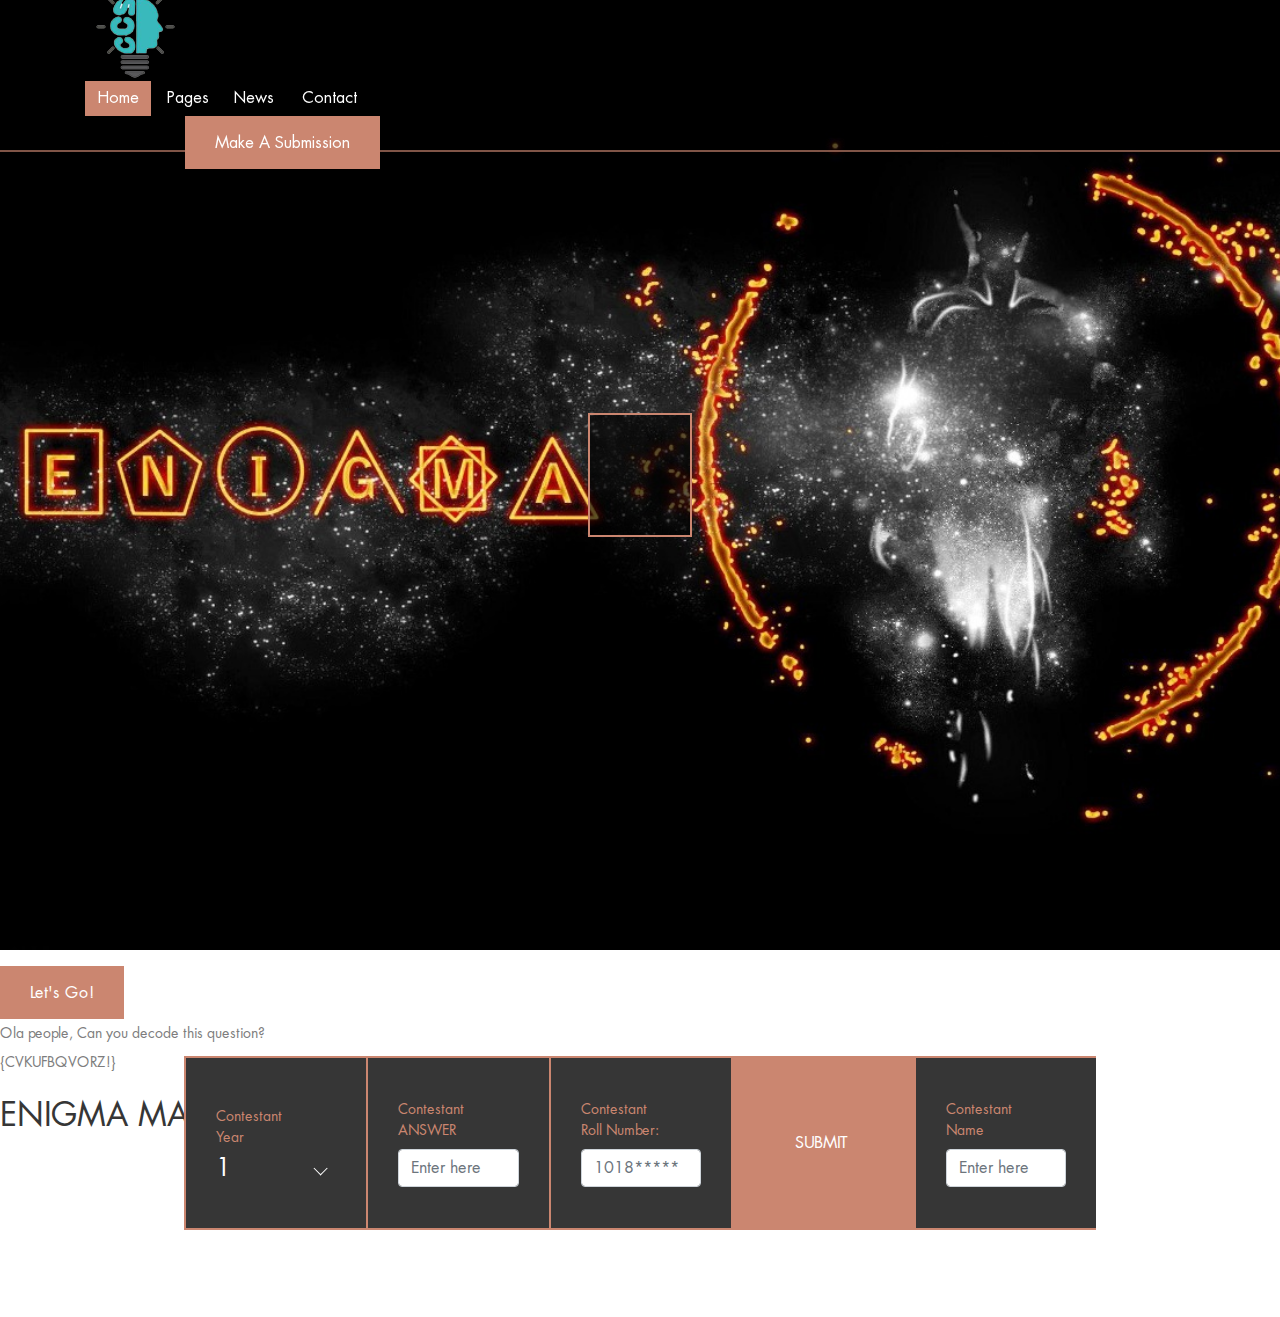
<file: index.html>
<!DOCTYPE html><html lang="en">
<head>
    <meta name="description" content="enigma">
    <title>Enigma</title>
    <link rel="icon" href="images/icon.ico">
    <link rel="stylesheet" href="style.css">
</head>
<style>
        * {
          margin: 0;
          padding: 0; }
        
        body {
          font-family: "FuturaLT-Book";
          font-size: 14px; }
        
        h1,
        h2,
        h3,
        h4,
        h5,
        h6 {
          color: #363636;
          line-height: 1.3;
          font-weight: 400; }
        
        p {
          color: #7d7d7d;
          font-size: 14px;
          line-height: 2.1;
          font-weight: 400; }
        
        ul,
        ol {
          margin: 0; }
          ul li,
          ol li {
            list-style: none; }
        
        img {
          height: auto;
          max-width: 100%; }
	a,
        a:hover,
        a:focus {
          -webkit-transition-duration: 500ms;
          transition-duration: 500ms;
          text-decoration: none;
          outline: 0 solid transparent;
          color: #141414;
          font-weight: 400;
          font-size: 14px; }
</style>
<body>
    <!-- Preloader -->
    <div class="preloader d-flex align-items-center justify-content-center"></div>
        </div>
        <div class="cssload-container">
            <div class="cssload-loading"><i></i><i></i><i></i><i></i>
    </div>

        
        
    <!-- ##### Area 1 ##### -->
    <header class="header-area">
        <!-- Navbar Area -->
        <div class="palatin-main-menu">
            <div class="classy-nav-container breakpoint-off">
                <div class="container">
                    <!-- Menu -->
                    <nav class="classy-navbar justify-content-between" id="palatinNav">
                    
                        <!-- Navbar Toggler -->
                        <div class="classy-navbar-toggler">
                            <span class="navbarToggler"></span>
                        </div>

                        <!-- Menu -->
                        <div class="classy-menu">

                                
                            <div class="classycloseIcon">
                                <div class="cross-wrap"><span class="top"></span><span class="bottom"></span></div>
                            </div>

                        <!-- Nav brand -->
                        <a href="index.html" class="nav-brand"><img src="images/logo.png" alt=""></a>

                            <!-- Nav Start -->
                            <div class="classynav">
                                <ul>
                                    <li class="active"><a href="index.html">Home</a></li>
									
                                    <li><a href="#">Pages</a>
                                        </ul>
                                        <ul class="dropdown">
                                            <li><a href="blog.html">News</a></li>
                                            <li><a href="contact.html">Contact</a></li>
                                    </li>
                                </ul>

                            </div>
                            <!-- Nav End -->
			<!-- Button -->
                                <div class="menu-btn">
                                    <a href="#" class="btn palatin-btn">Make a Submission</a>
                                </div>

                            <!-- close btn -->
                        </div>
        </div>
				</nav>
                </div>
            </div>
    </header>
    <!-- #####  Area End ##### -->

    <!-- ##### Area 2 ##### -->
    <section class="hero-area">
        <div class="hero-slides owl-carousel">

            <!-- Single Hero Slide -->
            <div class="single-hero-slide d-flex align-items-center justify-content-center">
                <!-- Slide Img -->
                <div class="slide-img bg-img" style="background-image: url(images/wall.jpeg);"></div>
                <div class="container">
                    <div class="row justify-content-center">
                            <!-- Slide Content -->
                            <div class="hero-slides-content" data-animation="fadeInUp" data-delay="100ms">
                            </div>
                    </div>
                </div>
            </div>
			</div>
                                <div class="line" data-animation="fadeInUp" data-delay="300ms"></div></p>
                                <a href="#" class="btn palatin-btn mt-50" data-animation="fadeInUp" data-delay="900ms">Let's Go!</a>
                                <p data-animation="fadeInUp" data-delay="700ms">Ola people, Can you decode this question?<br>{CVKUFBQVORZ!}
                                <h2 data-animation="fadeInUp" data-delay="500ms">ENIGMA MACHINE</h2>
        
    </section>
    <!-- #####Area End ##### -->

    <!-- ##### Area Start ##### -->
        <div class="container">
            <div class="row justify-content-center">
                    <div class="book-now-form">
                        <form action="#">
                            <!-- Form Group -->
                            <div class="form-group">
                                <label for="select1">Contestant <br> Year </label>
                                <select class="form-control" id="select1">
                                    <option>1</option>
                                    <option>2</option>
                                    <option>3</option>
                                </select>
                            </div>
                        
                            <!-- Form Group -->
                            <div class="form-group">
                                <label for="select4">Contestant <br>ANSWER</label>
                                <input type="text" class="form-control" id="select4" name="Answer" placeholder="Enter here">
                            </div>
                            <!-- Form Group -->
                            <div class="form-group">
                                <label for="select3">Contestant <br>Roll Number:</label>
                                <input type="text" class="form-control" id="select3" name="RollNo" placeholder="1018*****">
                            </div>
                            <!-- Button -->
                            <button type="submit">Submit</button>
                            <!-- Form Group -->
                            <div class="form-group">
                                <label for="select2">Contestant <br>Name</label>
                                <input type="text" class="form-control" id="select2" name="name" placeholder="Enter here">
                            </div>
							</form>
                    </div>
            </div>
        </div>

    <!-- #####  Area End ##### -->

    <!-- ##### All Javascript Script ##### -->
    <script src="js/jquery-2.2.4.min.js"></script>
    <script src="js/popper.min.js"></script>
    <script src="js/bootstrap.min.js"></script>
    <script src="js/plugins.js"></script>
    <script src="js/active.js"></script>
</body>

</html>
</file>
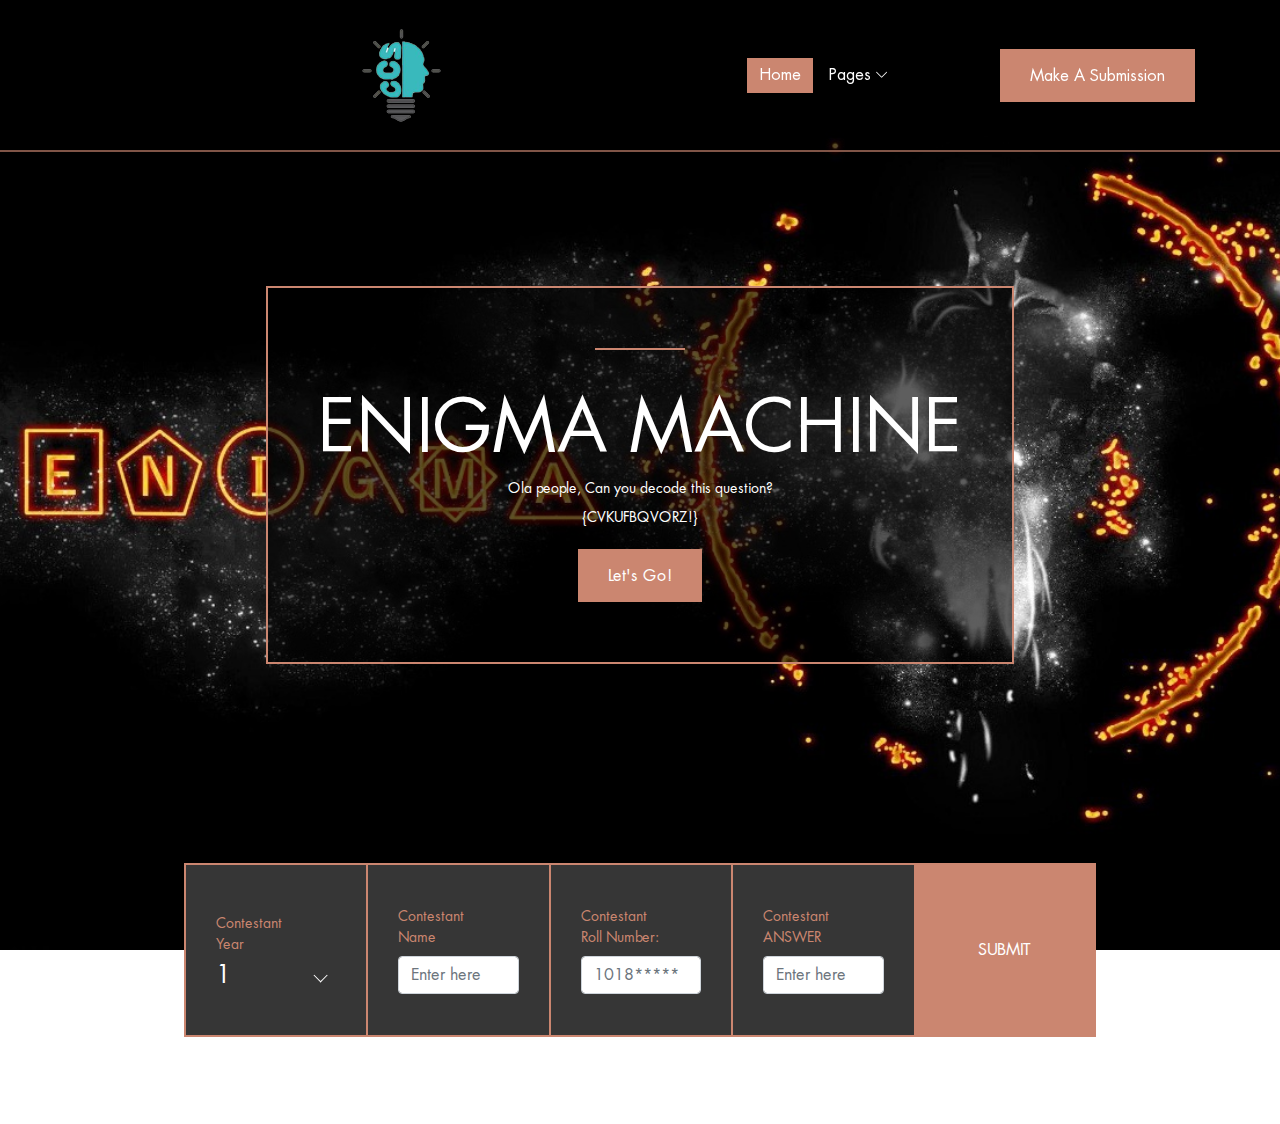
<file: correct code.html>
<!DOCTYPE html><html lang="en">
<head>
    <meta name="description" content="enigma">
    <title>Enigma</title>
    <link rel="icon" href="images/icon.ico">
    <link rel="stylesheet" href="style.css">
</head>
<style>
        * {
          margin: 0;
          padding: 0; }
        
        body {
          font-family: "FuturaLT-Book";
          font-size: 14px; }
        
        h1,
        h2,
        h3,
        h4,
        h5,
        h6 {
          color: #363636;
          line-height: 1.3;
          font-weight: 400; }
        
        p {
          color: #7d7d7d;
          font-size: 14px;
          line-height: 2.1;
          font-weight: 400; }
        
        ul,
        ol {
          margin: 0; }
          ul li,
          ol li {
            list-style: none; }
        
        img {
          height: auto;
          max-width: 100%; }
	a,
        a:hover,
        a:focus {
          -webkit-transition-duration: 500ms;
          transition-duration: 500ms;
          text-decoration: none;
          outline: 0 solid transparent;
          color: #141414;
          font-weight: 400;
          font-size: 14px; }
</style>
<body>
    <!-- Preloader -->
    <div class="preloader d-flex align-items-center justify-content-center"></div>
    <div class="cssload-container">
        <div class="cssload-loading">
            <i></i><i></i><i></i><i></i>
        </div>
    </div>

        
        
    <!-- ##### Area 1 ##### -->
    <header class="header-area">
        <!-- Navbar Area -->
        <div class="palatin-main-menu">
            <div class="classy-nav-container breakpoint-off">
                <div class="container">
                    <!-- Menu -->
                    <nav class="classy-navbar justify-content-between" id="palatinNav">               
                        <!-- Navbar Toggler -->
                        <div class="classy-navbar-toggler">
                            <span class="navbarToggler"></span>
                        </div>

                        <!-- Menu -->
                        <div class="classy-menu">

                                
                            <div class="classycloseIcon">
                                <div class="cross-wrap"><span class="top"></span><span class="bottom"></span></div>
                            </div>
                        </div>
                        <!-- Nav brand -->
                        <a href="index.html" class="nav-brand"><img src="images/logo.png" alt=""></a>

                            <!-- Nav Start -->
                            <div class="classynav">
                                <ul>
                                    <li class="active"><a href="index.html">Home</a></li>
                                
                                    <li><a href="#">Pages</a>

                                        <ul class="dropdown">
                                            <li><a href="blog.html">News</a></li>
                                            <li><a href="contact.html">Contact</a></li>
                                        </ul>
                                    </li>
                                </ul>
                                <!-- Button -->
                                <div class="menu-btn">
                                    <a href="#" class="btn palatin-btn">Make a Submission</a>
                                </div>

                            <!-- close btn -->

                        </div>
                        <!-- Nav End -->
                    </nav>
                </div>
            </div>
       </div>
    </header>
    <!-- #####  Area End ##### -->

    <!-- ##### Area 2 ##### -->
    <section class="hero-area">
        <div class="hero-slides owl-carousel">

            <!-- Single Hero Slide -->
            <div class="single-hero-slide d-flex align-items-center justify-content-center">
                <!-- Slide Img -->
                <div class="slide-img bg-img" style="background-image: url(images/wall.jpeg);"></div>
                <div class="container">
                    <div class="row justify-content-center">
                            <!-- Slide Content -->
                            <div class="hero-slides-content" data-animation="fadeInUp" data-delay="100ms">
                                <div class="line" data-animation="fadeInUp" data-delay="300ms"></div>
                                <h2 data-animation="fadeInUp" data-delay="500ms">ENIGMA MACHINE</h2>
                                <p data-animation="fadeInUp" data-delay="700ms">Ola people, Can you decode this question?<br>{CVKUFBQVORZ!}</p>
                                <a href="#" class="btn palatin-btn mt-50" data-animation="fadeInUp" data-delay="900ms">Let's Go!</a>
                            </div>
                    </div>
                </div>
            </div>
        </div> 
    </section>
    <!-- #####Area End ##### -->

    <!-- ##### Area Start ##### -->
        <div class="container">
            <div class="row justify-content-center">
                    <div class="book-now-form">
                        <form action="#">
                            <!-- Form Group -->
                            <div class="form-group">
                                <label for="select1">Contestant <br> Year </label>
                                <select class="form-control" id="select1">
                                    <option>1</option>
                                    <option>2</option>
                                    <option>3</option>
                                </select>
                            </div>
                        
                            <!-- Form Group -->
                            <div class="form-group">
                                <label for="select2">Contestant <br>Name</label>
                                <input type="text" class="form-control" id="select2" name="name" placeholder="Enter here">
                            </div>
                            <!-- Form Group -->
                            <div class="form-group">
                                <label for="select3">Contestant <br>Roll Number:</label>
                                <input type="text" class="form-control" id="select3" name="RollNo" placeholder="1018*****">
                            </div>
                            <!-- Form Group -->
                            <div class="form-group">
                                <label for="select4">Contestant <br>ANSWER</label>
                                <input type="text" class="form-control" id="select4" name="Answer" placeholder="Enter here">
                            </div>
                            <!-- Button -->
                            <button type="submit">Submit</button>
                        </form>
                    </div>
            </div>
        </div>

    <!-- #####  Area End ##### -->

    <!-- ##### All Javascript Script ##### -->
    <script src="js/jquery-2.2.4.min.js"></script>
    <script src="js/popper.min.js"></script>
    <script src="js/bootstrap.min.js"></script>
    <script src="js/plugins.js"></script>
    <script src="js/active.js"></script>
</body>

</html>
</file>
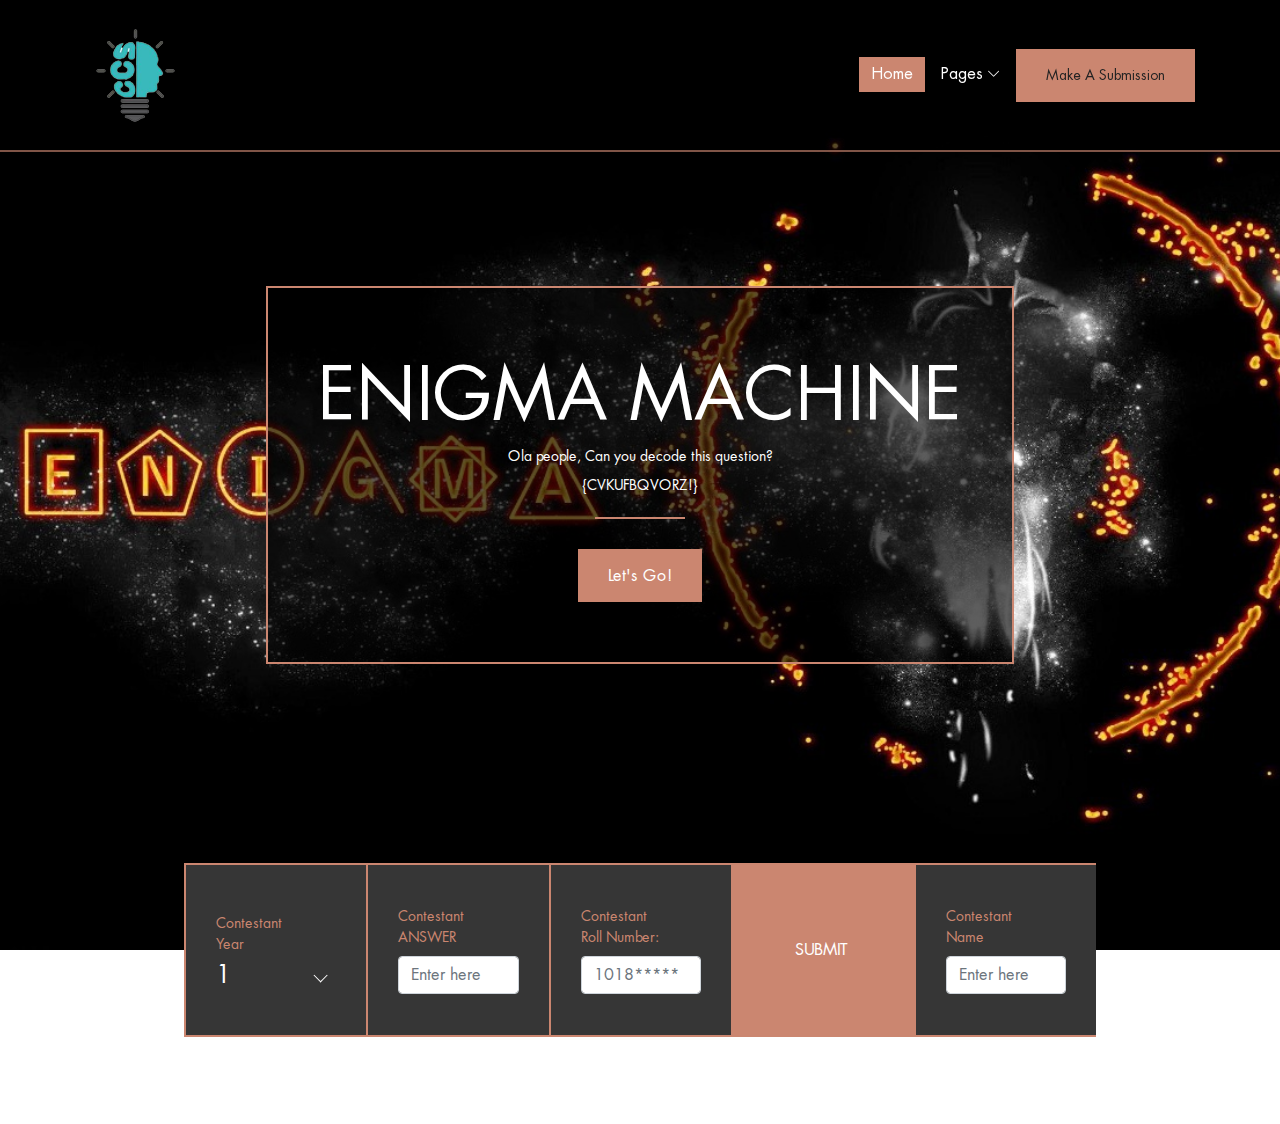
<file: ex.html>
<!DOCTYPE html><html lang="en">
<head>
    <meta name="description" content="enigma">
    <title>Enigma</title>
    <link rel="icon" href="images/icon.ico">
    <link rel="stylesheet" href="style.css">
</head>
<style>
        * {
          margin: 0;
          padding: 0; }
        
        body {
          font-family: "FuturaLT-Book";
          font-size: 14px; }
        
        h1,
        h2,
        h3,
        h4,
        h5,
        h6 {
          color: #363636;
          line-height: 1.3;
          font-weight: 400; }
        
        p {
          color: #7d7d7d;
          font-size: 14px;
          line-height: 2.1;
          font-weight: 400; }
        
        ul,
        ol {
          margin: 0; }
          ul li,
          ol li {
            list-style: none; }
        
        img {
          height: auto;
          max-width: 100%; }
	a,
        a:hover,
        a:focus {
          -webkit-transition-duration: 500ms;
          transition-duration: 500ms;
          text-decoration: none;
          outline: 0 solid transparent;
          color: #141414;
          font-weight: 400;
          font-size: 14px; }
</style>
<body>
    <!-- Preloader -->
    <div class="preloader d-flex align-items-center justify-content-center"></div>
        <div class="cssload-container"></div>
            <div class="cssload-loading"><i></i><i></i><i></i><i></i>
    </div>

        
        
    <!-- ##### Area 1 ##### -->
    <header class="header-area">
        <!-- Navbar Area -->
        <div class="palatin-main-menu">
            <div class="classy-nav-container breakpoint-off">
                <div class="container">
                    <!-- Menu -->
                    <nav class="classy-navbar justify-content-between" id="palatinNav">
                    <a href="index.html" class="nav-brand"><img src="images/logo.png" alt=""></a>
                        <!-- Navbar Toggler -->
                        <div class="classy-navbar-toggler">
                            <span class="navbarToggler"></span>
                        </div>

                        <!-- Menu -->
                        <div class="classy-menu">

                                
                            <div class="classycloseIcon">
                                <div class="cross-wrap"><span class="top"></span><span class="bottom"></span></div>
                            </div>

                        <!-- Nav brand -->
                        

                            <!-- Nav Start -->
                            <div class="classynav">
                                <ul>
                                    <li class="active"><a href="index.html">Home</a></li>
                                    
									
                                    <li><a href="#">Pages</a>
                                       <ul class="dropdown">
                                            <li><a href="blog.html">News</a></li>
                                            <li><a href="contact.html">Contact</a></li></ul>
                                    </li>
                                    <a href="#" class="btn palatin-btn">Make a Submission</a>
                                        </ul>
 

                            </div>
                            <!-- Nav End -->
			<!-- Button -->
                                <div class="menu-btn">
                                    
                                </div>

                            <!-- close btn -->
                        </div>
        </div>
				</nav>
                </div>
            </div>
    </header>
    <!-- #####  Area End ##### -->

    <!-- ##### Area 2 ##### -->
    <section class="hero-area">
        <div class="hero-slides owl-carousel">

            <!-- Single Hero Slide -->
            <div class="single-hero-slide d-flex align-items-center justify-content-center">
                <!-- Slide Img -->
                <div class="slide-img bg-img" style="background-image: url(images/wall.jpeg);"></div>
                <div class="container">
                    <div class="row justify-content-center">
                            <!-- Slide Content -->
                            <div class="hero-slides-content" data-animation="fadeInUp" data-delay="100ms"><h2 data-animation="fadeInUp" data-delay="500ms">ENIGMA MACHINE</h2>
                                                                <p data-animation="fadeInUp" data-delay="700ms">Ola people, Can you decode this question?<br>{CVKUFBQVORZ!}
                                                                    <div class="line" data-animation="fadeInUp" data-delay="300ms"></div></p><a href="#" class="btn palatin-btn mt-50" data-animation="fadeInUp" data-delay="900ms">Let's Go!</a>
                            </div>
                    </div>
                </div>
            </div>
			</div>
                                
                                

                                
        
    </section>
    <!-- #####Area End ##### -->

    <!-- ##### Area Start ##### -->
        <div class="container">
            <div class="row justify-content-center">
                    <div class="book-now-form">
                        <form action="#">
                            <!-- Form Group -->
                            <div class="form-group">
                                <label for="select1">Contestant <br> Year </label>
                                <select class="form-control" id="select1">
                                    <option>1</option>
                                    <option>2</option>
                                    <option>3</option>
                                </select>
                            </div>
                        
                            <!-- Form Group -->
                            <div class="form-group">
                                <label for="select4">Contestant <br>ANSWER</label>
                                <input type="text" class="form-control" id="select4" name="Answer" placeholder="Enter here">
                            </div>
                            <!-- Form Group -->
                            <div class="form-group">
                                <label for="select3">Contestant <br>Roll Number:</label>
                                <input type="text" class="form-control" id="select3" name="RollNo" placeholder="1018*****">
                            </div>
                            <!-- Button -->
                            <button type="submit">Submit</button>
                            <!-- Form Group -->
                            <div class="form-group">
                                <label for="select2">Contestant <br>Name</label>
                                <input type="text" class="form-control" id="select2" name="name" placeholder="Enter here">
                            </div>
							</form>
                    </div>
            </div>
        </div>

    <!-- #####  Area End ##### -->

    <!-- ##### All Javascript Script ##### -->
    <script src="js/jquery-2.2.4.min.js"></script>
    <script src="js/popper.min.js"></script>
    <script src="js/bootstrap.min.js"></script>
    <script src="js/plugins.js"></script>
    <script src="js/active.js"></script>
</body>

</html>
</file>
<file: style.css>
/* [Master Stylesheet - v1.0] */
/* =========== Index of CSS ===========
:: 1.0 Import Fonts
:: 2.0 Import All CSS
:: 3.0 Base CSS
    :: 3.1.0 Spacing
    :: 3.2.0 Height
    :: 3.3.0 Section Padding
    :: 3.4.0 Section Heading
    :: 3.5.0 Preloader CSS
    :: 3.6.0 Miscellaneous
    :: 3.7.0 ScrollUp
    :: 3.8.0 Palatin Button
:: 4.0 Header Area CSS
:: 5.0 Hero Area CSS
:: 6.0 Book Now Area CSS
:: 7.0 About Us Area CSS
:: 8.0 Pool Area CSS
:: 9.0 Rooms Area CSS
:: 10.0 Services Area CSS
:: 11.0 Our Hotel Area CSS
:: 12.0 Testimonial Area CSS
:: 13.0 Footer Area CSS
:: 14.0 Breadcumb Area CSS
:: 15.0 Blog Area CSS
:: 16.0 Contact Area CSS
:: 17.0 Skills Area CSS
:: 18.0 Elements Area CSS
    :: 18.1.0 Single Cool Facts CSS
    :: 18.2.0 Accordians Area CSS
    :: 18.3.0 Tabs Area CSS
*/
/* :: 1.0 Import Fonts */
@import url(css/bootstrap.min.css);
@import url(css/classy-nav.css);
@import url(css/owl.carousel.min.css);
@import url(css/animate.css);
@import url(css/magnific-popup.css);
@import url(css/font-awesome.min.css);
@import url(css/nice-select.css);
@import url(css/travel-icon.css);
@font-face {
  font-family: 'FuturaLT-Book';
  src: url("fonts/FuturaLT-Book.eot?#iefix") format("embedded-opentype"), url("fonts/FuturaLT-Book.woff") format("woff"), url("fonts/FuturaLT-Book.ttf") format("truetype"), url("fonts/FuturaLT-Book.svg#FuturaLT-Book") format("svg");
  font-weight: normal;
  font-style: normal; }
/* :: 2.0 Import All CSS */
/* :: 3.0 Base CSS */
* {
  margin: 0;
  padding: 0; }

body {
  font-family: "FuturaLT-Book";
  font-size: 14px; }

h1,
h2,
h3,
h4,
h5,
h6 {
  color: #363636;
  line-height: 1.3;
  font-weight: 400; }

p {
  color: #7d7d7d;
  font-size: 14px;
  line-height: 2.1;
  font-weight: 400; }

a,
a:hover,
a:focus {
  -webkit-transition-duration: 500ms;
  transition-duration: 500ms;
  text-decoration: none;
  outline: 0 solid transparent;
  color: #141414;
  font-weight: 400;
  font-size: 14px; }

ul,
ol {
  margin: 0; }
  ul li,
  ol li {
    list-style: none; }

img {
  height: auto;
  max-width: 100%; }

/* :: 3.6.0 Miscellaneous */
.bg-img {
  background-position: center center;
  background-size: cover;
  background-repeat: no-repeat; }

.bg-white {
  background-color: #ffffff !important; }

.bg-dark {
  background-color: #000000 !important; }

.bg-transparent {
  background-color: transparent !important; }

.font-bold {
  font-weight: 700; }

.font-light {
  font-weight: 300; }

.bg-overlay {
  position: relative;
  z-index: 2;
  background-position: center center;
  background-size: cover; }
  .bg-overlay::after {
    background-color: rgba(0, 0, 0, 0.63);
    position: absolute;
    z-index: -1;
    top: 0;
    left: 0;
    width: 100%;
    height: 100%;
    content: ""; }

.bg-fixed {
  background-attachment: fixed !important; }

/* :: 3.7.0 ScrollUp */
#scrollUp {
  background-color: #ff4003;
  border-radius: 0;
  bottom: 50px;
  box-shadow: 0 2px 6px 0 rgba(0, 0, 0, 0.3);
  color: #ffffff;
  font-size: 24px;
  height: 40px;
  line-height: 40px;
  right: 50px;
  text-align: center;
  width: 40px;
  -webkit-transition-duration: 500ms;
  transition-duration: 500ms; }
  #scrollUp:hover, #scrollUp:focus {
    background-color: #363636; }

/* :: 3.8.0 Palatin Button */
.palatin-btn {
  background-color: #cb8670;
  -webkit-transition-duration: 500ms;
  transition-duration: 500ms;
  position: relative;
  z-index: 1;
  display: inline-block;
  min-width: 123px;
  height: 53px;
  color: #ffffff;
  border: none;
  border-radius: 0;
  padding: 0 30px;
  font-size: 16px;
  line-height: 53px;
  text-transform: capitalize; }
  .palatin-btn:hover, .palatin-btn:focus {
    font-size: 16px;
    background-color: #363636;
    color: #ffffff; }
  .palatin-btn.btn-2 {
    background-color: #363636;
    color: #ffffff; }
    .palatin-btn.btn-2:hover, .palatin-btn.btn-2:focus {
      font-size: 16px;
      background-color: #cb8670;
      color: #ffffff; }
  .palatin-btn.btn-3 {
    background-color: #ffffff;
    color: #cb8670;
    border: 2px solid #cb8670;
    height: 49px;
    line-height: 48px; }
    .palatin-btn.btn-3:hover, .palatin-btn.btn-3:focus {
      font-size: 16px;
      background-color: #cb8670;
      color: #ffffff; }

/* :: 4.0 Header Area CSS */
.header-area {
  position: absolute;
  z-index: 100;
  width: 100%;
  top: 0;
  left: 0;
  z-index: 1000; }
  .header-area .palatin-main-menu {
    position: relative;
    width: 100%;
    background-color: rgba(0, 0, 0, 0.63);
    border-bottom: 2px solid rgba(203, 134, 112, 0.63); }
    .header-area .palatin-main-menu .classy-nav-container {
      background-color: transparent; }
    .header-area .palatin-main-menu .classy-navbar {
      -webkit-transition-duration: 300ms;
      transition-duration: 300ms;
      background-color: transparent;
      height: 150px;
      padding: 0; }
      @media only screen and (max-width: 767px) {
        .header-area .palatin-main-menu .classy-navbar {
          height: 70px; } }
      @media only screen and (min-width: 992px) and (max-width: 1199px) {
        .header-area .palatin-main-menu .classy-navbar .nav-brand {
          max-width: 140px; } }
      @media only screen and (max-width: 767px) {
        .header-area .palatin-main-menu .classy-navbar .nav-brand {
          max-width: 140px; } }
      .header-area .palatin-main-menu .classy-navbar .classynav ul li a {
        text-transform: capitalize;
        color: #ffffff;
        font-size: 16px;
        background-color: transparent; }
        .header-area .palatin-main-menu .classy-navbar .classynav ul li a:hover, .header-area .palatin-main-menu .classy-navbar .classynav ul li a:focus {
          color: #ffffff;
          background-color: #cb8670; }
        @media only screen and (min-width: 992px) and (max-width: 1199px) {
          .header-area .palatin-main-menu .classy-navbar .classynav ul li a {
            font-size: 14px; } }
        @media only screen and (min-width: 768px) and (max-width: 991px) {
          .header-area .palatin-main-menu .classy-navbar .classynav ul li a {
            background-color: #cb8670; } }
        @media only screen and (max-width: 767px) {
          .header-area .palatin-main-menu .classy-navbar .classynav ul li a {
            background-color: #cb8670; } }
      .header-area .palatin-main-menu .classy-navbar .classynav ul li.active a {
        color: #ffffff;
        background-color: #cb8670; }
      .header-area .palatin-main-menu .classy-navbar .classynav ul li.megamenu-item > a::after,
      .header-area .palatin-main-menu .classy-navbar .classynav ul li.has-down > a::after {
        color: #ffffff; }
      .header-area .palatin-main-menu .classy-navbar .classynav ul li ul li a {
        color: #363636; }
        @media only screen and (min-width: 992px) and (max-width: 1199px) {
          .header-area .palatin-main-menu .classy-navbar .classynav ul li ul li a {
            padding: 0 20px; } }
        @media only screen and (min-width: 768px) and (max-width: 991px) {
          .header-area .palatin-main-menu .classy-navbar .classynav ul li ul li a {
            color: #ffffff; } }
        @media only screen and (max-width: 767px) {
          .header-area .palatin-main-menu .classy-navbar .classynav ul li ul li a {
            color: #ffffff; } }
      .header-area .palatin-main-menu .classy-navbar .menu-btn {
        margin-left: 100px; }
        @media only screen and (min-width: 992px) and (max-width: 1199px) {
          .header-area .palatin-main-menu .classy-navbar .menu-btn {
            margin-left: 30px; } }
        @media only screen and (min-width: 768px) and (max-width: 991px) {
          .header-area .palatin-main-menu .classy-navbar .menu-btn {
            margin-left: 30px;
            border: 2px solid #ffffff;
            margin-top: 30px;
            display: inline-block; } }
        @media only screen and (max-width: 767px) {
          .header-area .palatin-main-menu .classy-navbar .menu-btn {
            margin-left: 30px;
            border: 2px solid #ffffff;
            margin-top: 30px;
            display: inline-block; } }
        .header-area .palatin-main-menu .classy-navbar .menu-btn a {
          color: #ffffff;
          font-size: 16px; }
  .header-area .is-sticky .palatin-main-menu {
    position: fixed;
    width: 100%;
    top: 0;
    left: 0;
    z-index: 9999;
    background-color: #000;
    box-shadow: 0 5px 50px 15px rgba(0, 0, 0, 0.2); }
    .header-area .is-sticky .palatin-main-menu .classy-navbar {
      height: 90px; }
      @media only screen and (max-width: 767px) {
        .header-area .is-sticky .palatin-main-menu .classy-navbar {
          height: 70px; } }

@media only screen and (min-width: 768px) and (max-width: 991px) {
  .breakpoint-on .classy-navbar .classy-menu {
    background-color: #cb8670; } }
@media only screen and (max-width: 767px) {
  .breakpoint-on .classy-navbar .classy-menu {
    background-color: #cb8670; } }

@media only screen and (min-width: 768px) and (max-width: 991px) {
  .classynav ul li .megamenu .single-mega.cn-col-4 {
    padding: 0; } }
@media only screen and (max-width: 767px) {
  .classynav ul li .megamenu .single-mega.cn-col-4 {
    padding: 0; } }

.classycloseIcon .cross-wrap span {
  background: #ffffff; }

/* :: 5.0 Hero Area CSS */
.hero-slides {
  position: relative;
  z-index: 1; }
  .hero-slides .owl-dots {
    display: -webkit-box;
    display: -ms-flexbox;
    display: flex;
    position: absolute;
    bottom: 30px;
    left: 4%; }
    @media only screen and (min-width: 992px) and (max-width: 1199px) {
      .hero-slides .owl-dots {
        left: 1%; } }
    @media only screen and (min-width: 768px) and (max-width: 991px) {
      .hero-slides .owl-dots {
        left: 5px;
        -webkit-box-orient: horizontal;
        -webkit-box-direction: reverse;
        -ms-flex-direction: column;
        flex-direction: column; } }
    @media only screen and (max-width: 767px) {
      .hero-slides .owl-dots {
        bottom: 100px; } }
    .hero-slides .owl-dots .owl-dot {
      -webkit-transition-duration: 300ms;
      transition-duration: 300ms;
      border: 2px solid transparent;
      background-color: transparent;
      display: block;
      padding: 3px 5px;
      color: #ffffff;
      font-size: 14px; }
      .hero-slides .owl-dots .owl-dot.active, .hero-slides .owl-dots .owl-dot:hover, .hero-slides .owl-dots .owl-dot:focus {
        color: #ffffff;
        background-color: #1b3f4c;
        border: 2px solid #cb8670;
        box-shadow: none; }

.single-hero-slide {
  width: 100%;
  height: 950px;
  position: relative;
  z-index: 1;
  overflow: hidden; }
  @media only screen and (min-width: 992px) and (max-width: 1199px) {
    .single-hero-slide {
      height: 800px; } }
  @media only screen and (min-width: 768px) and (max-width: 991px) {
    .single-hero-slide {
      height: 750px; } }
  @media only screen and (max-width: 767px) {
    .single-hero-slide {
      height: 750px; } }
  .single-hero-slide .slide-img {
    position: absolute;
    width: 100%;
    height: 100%;
    z-index: -10;
    left: 0;
    right: 0;
    top: 0;
    bottom: 0; }
  .single-hero-slide .hero-slides-content {
    display: inline-block;
    padding: 60px 50px;
    background-color: rgba(0, 0, 0, 0.63);
    border: 2px solid #cb8670;
    text-align: center; }
    @media only screen and (min-width: 992px) and (max-width: 1199px) {
      .single-hero-slide .hero-slides-content {
        padding: 40px 20px; } }
    @media only screen and (min-width: 768px) and (max-width: 991px) {
      .single-hero-slide .hero-slides-content {
        padding: 30px 20px; } }
    @media only screen and (max-width: 767px) {
      .single-hero-slide .hero-slides-content {
        padding: 20px; } }
    .single-hero-slide .hero-slides-content .line {
      width: 90px;
      height: 2px;
      background-color: #cb8670;
      margin: 0 auto 30px; }
    .single-hero-slide .hero-slides-content h2 {
      position: relative;
      z-index: 1;
      font-size: 72px;
      color: #ffffff;
      margin-bottom: 0;
      display: inline-block; }
      @media only screen and (min-width: 992px) and (max-width: 1199px) {
        .single-hero-slide .hero-slides-content h2 {
          font-size: 48px; } }
      @media only screen and (min-width: 768px) and (max-width: 991px) {
        .single-hero-slide .hero-slides-content h2 {
          font-size: 36px; } }
      @media only screen and (max-width: 767px) {
        .single-hero-slide .hero-slides-content h2 {
          font-size: 30px; } }
    .single-hero-slide .hero-slides-content p {
      font-size: 14px;
      color: #ffffff; }

.hero-slides .owl-item.active .single-hero-slide .slide-img {
  -webkit-animation: slide 20s linear infinite;
  animation: slide 20s linear infinite; }

@-webkit-keyframes slide {
  0% {
    -webkit-transform: scale(1);
    transform: scale(1); }
  50% {
    -webkit-transform: scale(1.2);
    transform: scale(1.2); }
  100% {
    -webkit-transform: scale(1);
    transform: scale(1); } }
@keyframes slide {
  0% {
    -webkit-transform: scale(1);
    transform: scale(1); }
  50% {
    -webkit-transform: scale(1.2);
    transform: scale(1.2); }
  100% {
    -webkit-transform: scale(1);
    transform: scale(1); } }
/* :: 6.0 Book Now Area CSS */
.book-now-area {
  position: relative;
  z-index: 100;
  margin-bottom: 15px; }

.book-now-form {
  position: relative;
  z-index: 1;
  top: -87px; }
  .book-now-form form {
    display: -webkit-box;
    display: -ms-flexbox;
    display: flex;
    -webkit-box-align: center;
    -ms-flex-align: center;
    -ms-grid-row-align: center;
    align-items: center;
    -ms-flex-wrap: wrap;
    flex-wrap: wrap;
    width: 100%; }
    .book-now-form form .form-group,
    .book-now-form form button {
      display: -webkit-box;
      display: -ms-flexbox;
      display: flex;
      -webkit-box-align: center;
      -ms-flex-align: center;
      -ms-grid-row-align: center;
      align-items: center;
      -webkit-box-pack: center;
      -ms-flex-pack: center;
      justify-content: center;
      -webkit-box-orient: horizontal;
      -webkit-box-direction: reverse;
      -ms-flex-direction: column;
      flex-direction: column;
      -webkit-box-flex: 0;
      -ms-flex: 0 0 20%;
      flex: 0 0 20%;
      max-width: 20%;
      width: 20%;
      height: 174px;
      background-color: #363636;
      border-left: 2px solid #cb8670;
      border-top: 2px solid #cb8670;
      border-bottom: 2px solid #cb8670;
      margin-bottom: 0;
      padding: 0 30px; }
      @media only screen and (min-width: 768px) and (max-width: 991px) {
        .book-now-form form .form-group,
        .book-now-form form button {
          padding: 0 20px; } }
      @media only screen and (max-width: 767px) {
        .book-now-form form .form-group,
        .book-now-form form button {
          -webkit-box-flex: 0;
          -ms-flex: 0 0 100%;
          flex: 0 0 100%;
          max-width: 100%;
          width: 100%;
          height: 100px;
          border-bottom: 0 solid transparent;
          border-right: 2px solid #cb8670; } }
    .book-now-form form .form-group label {
      color: #cb8670;
      display: block;
      font-size: 14px;
      width: 100%; }
    .book-now-form form button {
      border-right: 2px solid #cb8670;
      font-size: 16px;
      background-color: #cb8670;
      text-transform: uppercase;
      color: #ffffff;
      cursor: pointer;
      -webkit-transition-duration: 300ms;
      transition-duration: 300ms;
      padding: 0; }
      .book-now-form form button:hover, .book-now-form form button:focus {
        outline: none;
        background-color: #363636; }
    .book-now-form form .form-control:focus {
      box-shadow: none; }
  .book-now-form .nice-select {
    background-color: transparent;
    border-radius: 0;
    border: none;
    font-size: 14px;
    height: auto;
    line-height: 1;
    padding-left: 0;
    padding-right: 30px;
    padding-top: 0;
    padding-bottom: 0;
    width: 100%;
    color: #ffffff; }
    .book-now-form .nice-select::after {
      border-bottom: 1px solid #ffffff;
      border-right: 1px solid #ffffff;
      height: 10px;
      margin-top: -4px;
      width: 10px; }
    .book-now-form .nice-select .list {
      background-color: #ffffff;
      border-radius: 0;
      margin-top: 2px;
      box-shadow: 0 2px 15px 0 rgba(0, 0, 0, 0.15);
      width: 100%; }
    .book-now-form .nice-select .current {
      font-size: 24px;
      line-height: 1; }
      @media only screen and (min-width: 992px) and (max-width: 1199px) {
        .book-now-form .nice-select .current {
          font-size: 18px; } }
      @media only screen and (min-width: 768px) and (max-width: 991px) {
        .book-now-form .nice-select .current {
          font-size: 14px; } }
      @media only screen and (max-width: 767px) {
        .book-now-form .nice-select .current {
          font-size: 18px; } }
    .book-now-form .nice-select .option {
      font-size: 20px;
      color: #363636;
      width: 100%; }
      @media only screen and (min-width: 992px) and (max-width: 1199px) {
        .book-now-form .nice-select .option {
          font-size: 16px; } }
      @media only screen and (min-width: 768px) and (max-width: 991px) {
        .book-now-form .nice-select .option {
          font-size: 13px; } }
      @media only screen and (max-width: 767px) {
        .book-now-form .nice-select .option {
          font-size: 16px; } }


/* ====== The End ====== */

/*# sourceMappingURL=style.css.map */
</file>
